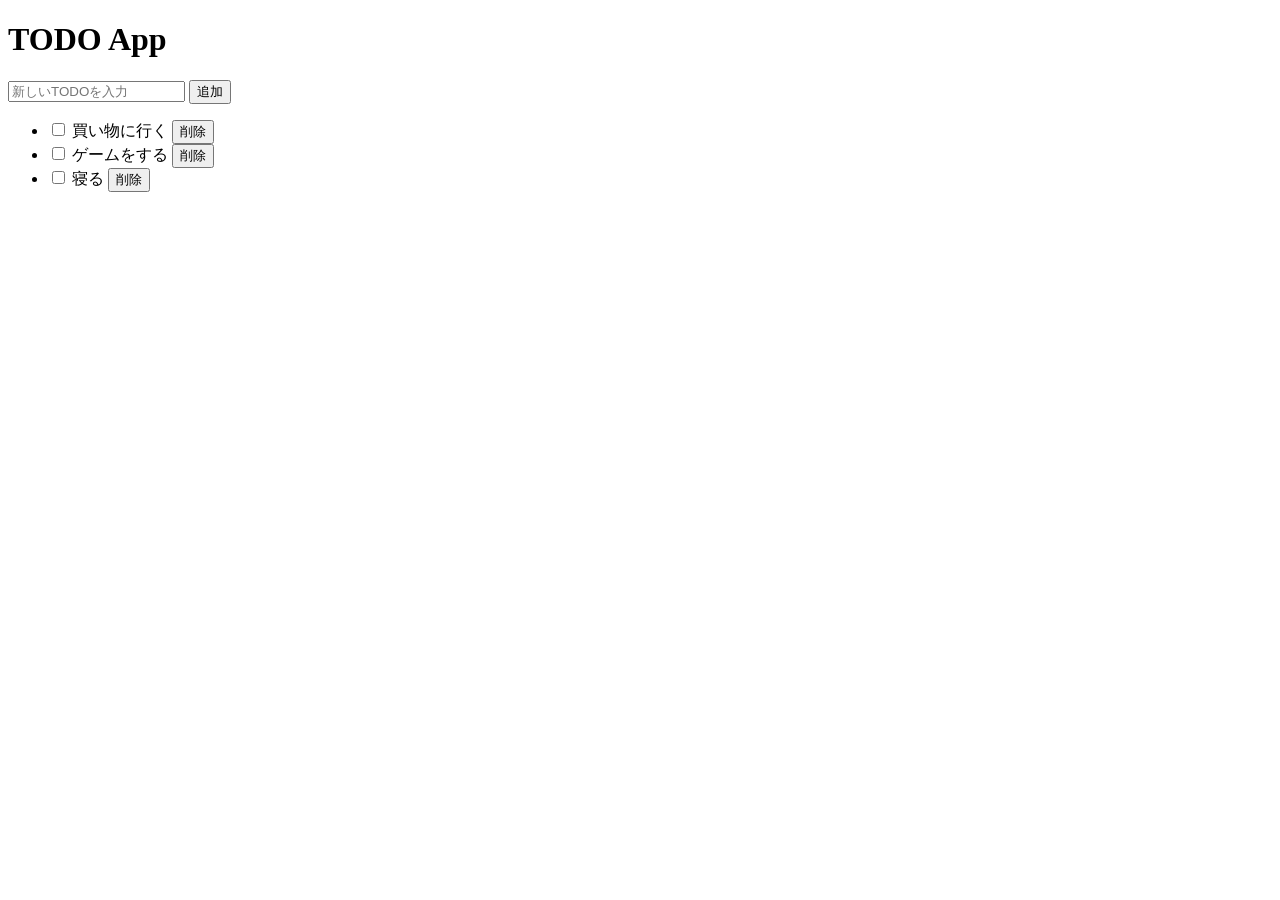
<file: session02/exercise/todo.html>
<!doctype html>
<html lang="ja">
  <head>
    <meta charset="UTF-8" />
    <meta name="viewport" content="width=device-width, initial-scale=1.0" />
    <title>TODO App</title>
  </head>
  <body>
    <!-- ============================================
       TODOアプリの HTML を作ろう

       以下の構造を完成させてください:
       1. ヘッダー: アプリのタイトル（h1）
       2. メイン: 入力フォーム + TODOリスト
       3. フッター: 著作権表示

       各TODO項目の構造:
       <li>
         <label>
           <input type="checkbox">
           <span>TODOのテキスト</span>
         </label>
         <button>削除</button>
       </li>
  ============================================ -->

    <!-- ===== ヘッダー ===== -->
    <header>
      <h1>TODO App</h1>
      <!-- ヒント: h1タグでアプリのタイトルを書こう -->
    </header>

    <!-- ===== メインコンテンツ ===== -->
    <main>

        <form id="todo-form">
        <input type="text" id="todo-input"
               placeholder="新しいTODOを入力">
        <button type="submit">追加</button>
    </form>
    <ul id="todo-list">
        <li>
            <label>
                <input type="checkbox">
                <span>買い物に行く</span>
            </label>
            <button>削除</button>
        </li>
         <li>
            <label>
                <input type="checkbox">
                <span>ゲームをする</span>
            </label>
            <button>削除</button>
             <li>
            <label>
                <input type="checkbox">
                <span>寝る</span>
            </label>
            <button>削除</button>
        </li>
        </li>
    </ul>

      <!-- ----- TODO入力エリア ----- -->
      <!-- ヒント: form (id="todo-form") タグの中に以下を追加
         - input (type="text", id="todo-input", placeholder="新しいTODOを入力...")
         - button (type="submit", テキスト: "追加")
    -->

      <!-- ----- TODOリスト表示エリア ----- -->
      <!-- ヒント: ul (id="todo-list") の中に li を3つ以上追加
         各liには label でcheckboxとspanを包み、後ろに削除ボタンを置く
         1つは checked をつけて完了済みにしてみよう
    --></main>

    <!-- ===== フッター ===== -->
    <footer>
      <!-- ヒント: <p>&copy; 2026 TODO App</p> -->
    </footer>
  </body>
</html>
</file>
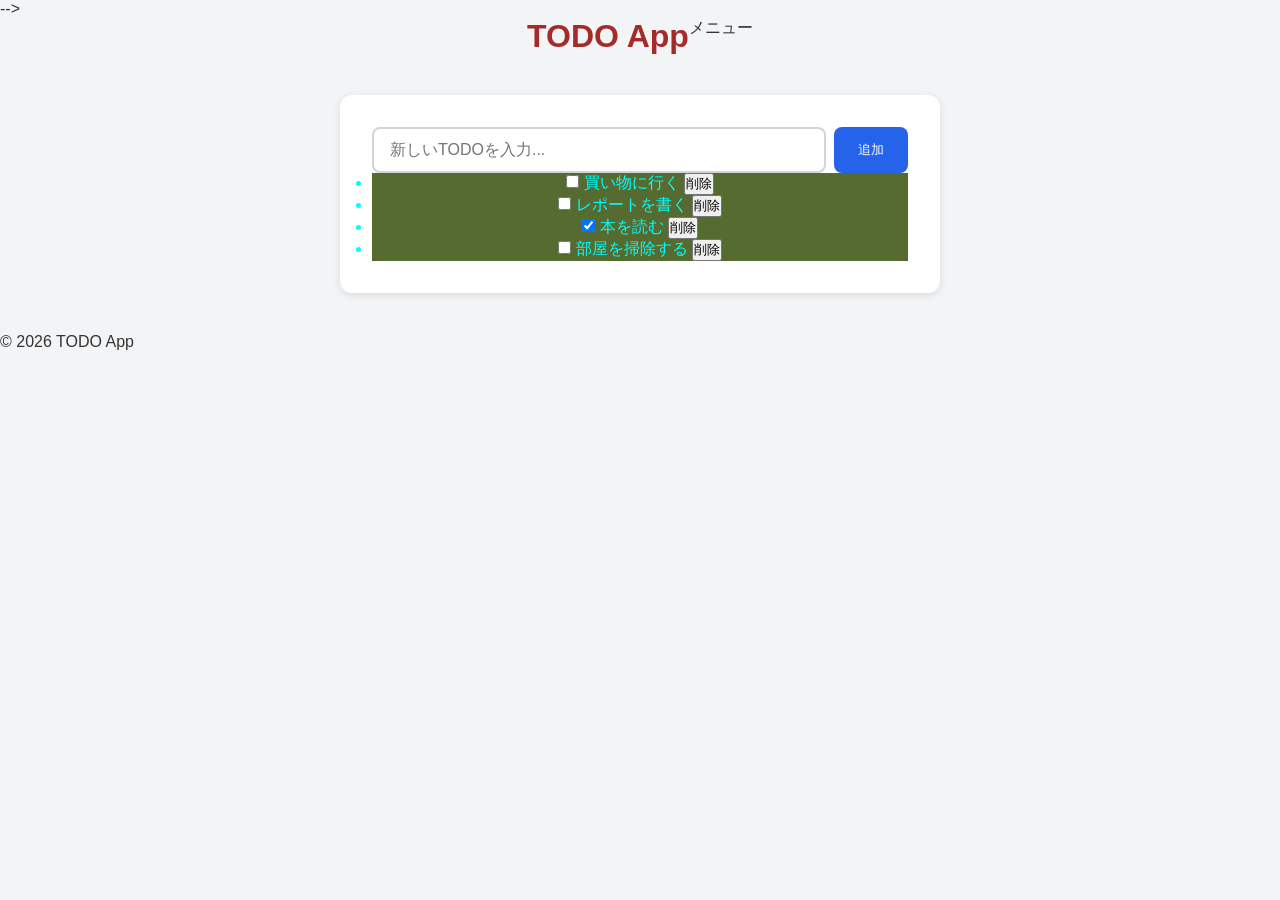
<file: session03/exercise/todo.html>
<!doctype html>
<html lang="ja">
  <head>
    <meta charset="UTF-8" />
    <meta name="viewport" content="width=device-width, initial-scale=1.0" />
    <title>TODO App</title>
    <!-- ヒント: 外部CSSファイルを読み込もう -->
    <link rel="stylesheet" href="style.css"> -->

  
  </head>
  <body>
    <!-- ヘッダー（第2回の正解にclass名を追加） -->
    <header class="header">
      <h1>TODO App</h1>
      <nav>メニュー</nav>
    </header>


    <!-- メインコンテンツ -->
    <main class="todo-card">
      <!-- TODO入力エリア -->
      <form id="todo-form" class="input-area">
        <input
          type="text"
          id="todo-input"
          class="todo-input"
          placeholder="新しいTODOを入力..."
        />
        <button type="submit" class="todo-button">追加</button>
      </form>

      <!-- TODOリスト -->
      <ul id="todo-list" class="todo-list">
        <li class="todo-item">
          <label class="todo-label">
            <input type="checkbox" class="todo-checkbox" />
            <span class="todo-title">買い物に行く</span>
          </label>
          <button class="delete-button">削除</button>
        </li>

        <li class="todo-item">
          <label class="todo-label">
            <input type="checkbox" class="todo-checkbox" />
            <span class="todo-title">レポートを書く</span>
          </label>
          <button class="delete-button">削除</button>
        </li>

        <li class="todo-item done">
          <label class="todo-label">
            <input type="checkbox" class="todo-checkbox" checked />
            <span class="todo-title">本を読む</span>
          </label>
          <button class="delete-button">削除</button>
        </li>

        <li class="todo-item">
          <label class="todo-label">
            <input type="checkbox" class="todo-checkbox" />
            <span class="todo-title">部屋を掃除する</span>
          </label>
          <button class="delete-button">削除</button>
        </li>
      </ul>
    </main>

    <!-- フッター -->
    <footer class="footer">
      <p>&copy; 2026 TODO App</p>
    </footer>
  </body>
</html>
</file>
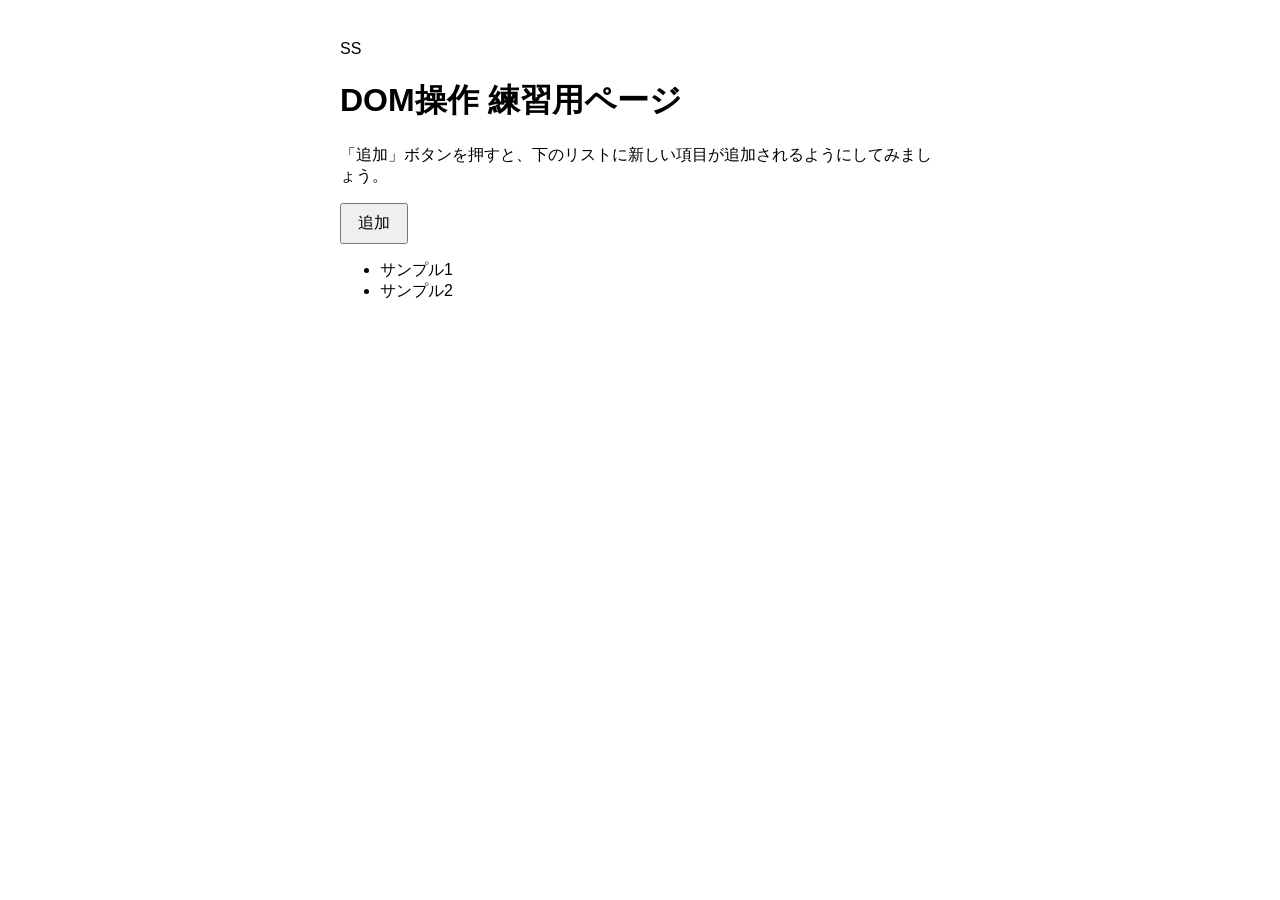
<file: session04/exercise/dom-example.html>
<!doctype html>
<html lang="ja">
  <head>
    <meta charset="UTF-8" />
    <title>DOM操作 練習用</title>
    <style>
      body {
        font-family: sans-serif;
        max-width: 600px;
        margin: 40px auto;
        padding: 0 20px;
      }
      button {
        padding: 8px 16px;
        font-size: 16px;
        cursor: pointer;
      }
      ul {
        margin-top: 16px;
      }
    </style>
  </head>
  <body>SS
    <h1>DOM操作 練習用ページ</h1>

    <p>
      「追加」ボタンを押すと、下のリストに新しい項目が追加されるようにしてみましょう。
    </p>

    <button id="add-item-btn">追加</button>

    <ul id="item-list">
      <li>サンプル1</li>
      <li>サンプル2</li>
    </ul>

    <script>

const addItemBtn = document.getElementById("add-item-btn");
const itemList = document.getElementById("item-list");


addItemBtn.addEventListener("click", () => {

  const newItem = document.createElement("li");
  newItem.textContent = "新しいアイテム";
  itemList.appendChild(newItem);
});
    </script>
  </body>
</html>
</file>
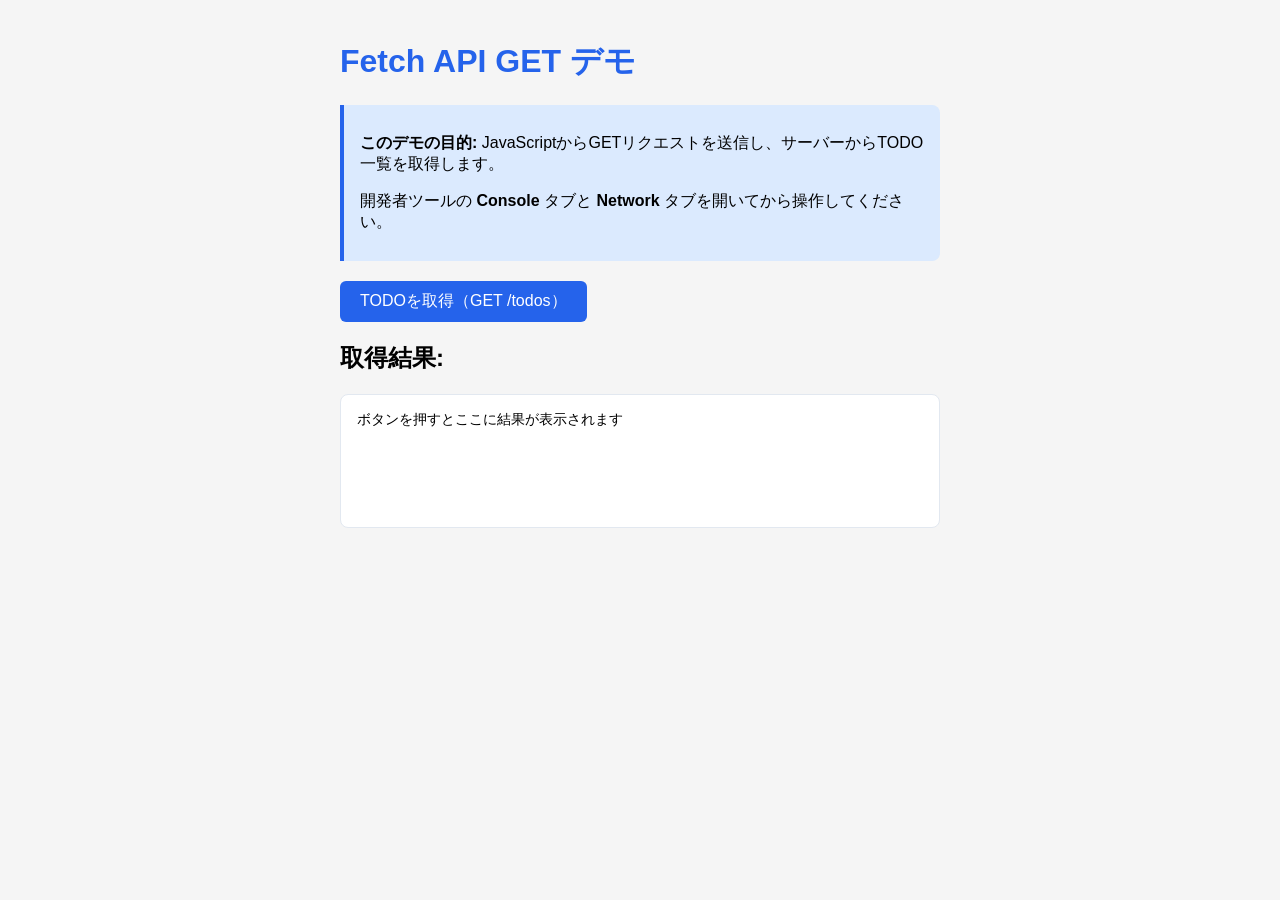
<file: session07/exercise/static/fetch-get-example.html>
<!doctype html>
<html lang="ja">
  <head>
    <meta charset="UTF-8" />
    <meta name="viewport" content="width=device-width, initial-scale=1.0" />
    <title>Fetch API GET デモ</title>
    <style>
      body {
        font-family:
          "Helvetica Neue", Arial, "Hiragino Kaku Gothic ProN", sans-serif;
        max-width: 600px;
        margin: 40px auto;
        padding: 0 20px;
        background-color: #f5f5f5;
      }
      h1 {
        color: #2563eb;
      }
      button {
        background-color: #2563eb;
        color: white;
        border: none;
        padding: 10px 20px;
        border-radius: 6px;
        font-size: 16px;
        cursor: pointer;
      }
      button:hover {
        background-color: #1d4ed8;
      }
      #result {
        margin-top: 20px;
        padding: 16px;
        background-color: white;
        border-radius: 8px;
        border: 1px solid #e2e8f0;
        min-height: 100px;
        white-space: pre-wrap;
        font-family: monospace;
        font-size: 14px;
      }
      .info {
        background-color: #dbeafe;
        border-left: 4px solid #2563eb;
        padding: 12px 16px;
        margin-bottom: 20px;
        border-radius: 0 8px 8px 0;
      }
    </style>
  </head>
  <body>
    <h1>Fetch API GET デモ</h1>

    <div class="info">
      <p>
        <strong>このデモの目的:</strong>
        JavaScriptからGETリクエストを送信し、サーバーからTODO一覧を取得します。
      </p>
      <p>
        開発者ツールの <strong>Console</strong> タブと
        <strong>Network</strong> タブを開いてから操作してください。
      </p>
    </div>

    <button onclick="getTodos()">TODOを取得（GET /todos）</button>

    <h2>取得結果:</h2>
    <div id="result">ボタンを押すとここに結果が表示されます</div>

    <script>
      // =====================================================
      // Fetch API を使った GET リクエストのデモ
      // =====================================================

      // このページは FastAPI の static フォルダから配信される。
      // 画面とAPIが同じサーバー（同一オリジン）なので、相対パス "/todos" で呼べる。

      // async/await を使った GET リクエスト
      async function getTodos() {
        console.log("--- GET /todos を実行します ---");

        try {
          // Step 1: fetch() でGETリクエストを送信
          //   fetch() はデフォルトでGETメソッドを使う
          console.log("Step 1: fetch() でリクエスト送信...");
          const response = await fetch("/todos");

          // Step 2: レスポンスのステータスを確認
          console.log("Step 2: レスポンス受信");
          console.log("  ステータスコード:", response.status);
          console.log("  OK?:", response.ok);

          // Step 3: レスポンスのbodyをJSON形式で解析
          //   response.json() はPromiseを返すのでawaitが必要
          console.log("Step 3: JSONを解析中...");
          const data = await response.json();

          // Step 4: 取得したデータを表示
          console.log("Step 4: データ取得完了!");
          console.log("  取得したTODO一覧:", data);
          console.log("  TODO数:", data.length);

          // 画面にも表示
          const resultDiv = document.getElementById("result");
          resultDiv.textContent = JSON.stringify(data, null, 2);
        } catch (error) {
          // エラーが発生した場合（サーバーが起動していないなど）
          console.error("エラーが発生しました:", error);
          document.getElementById("result").textContent =
            "エラー: " +
            error.message +
            "\n\nサーバーが起動しているか確認してください。";
        }
      }
    </script>
  </body>
</html>
</file>
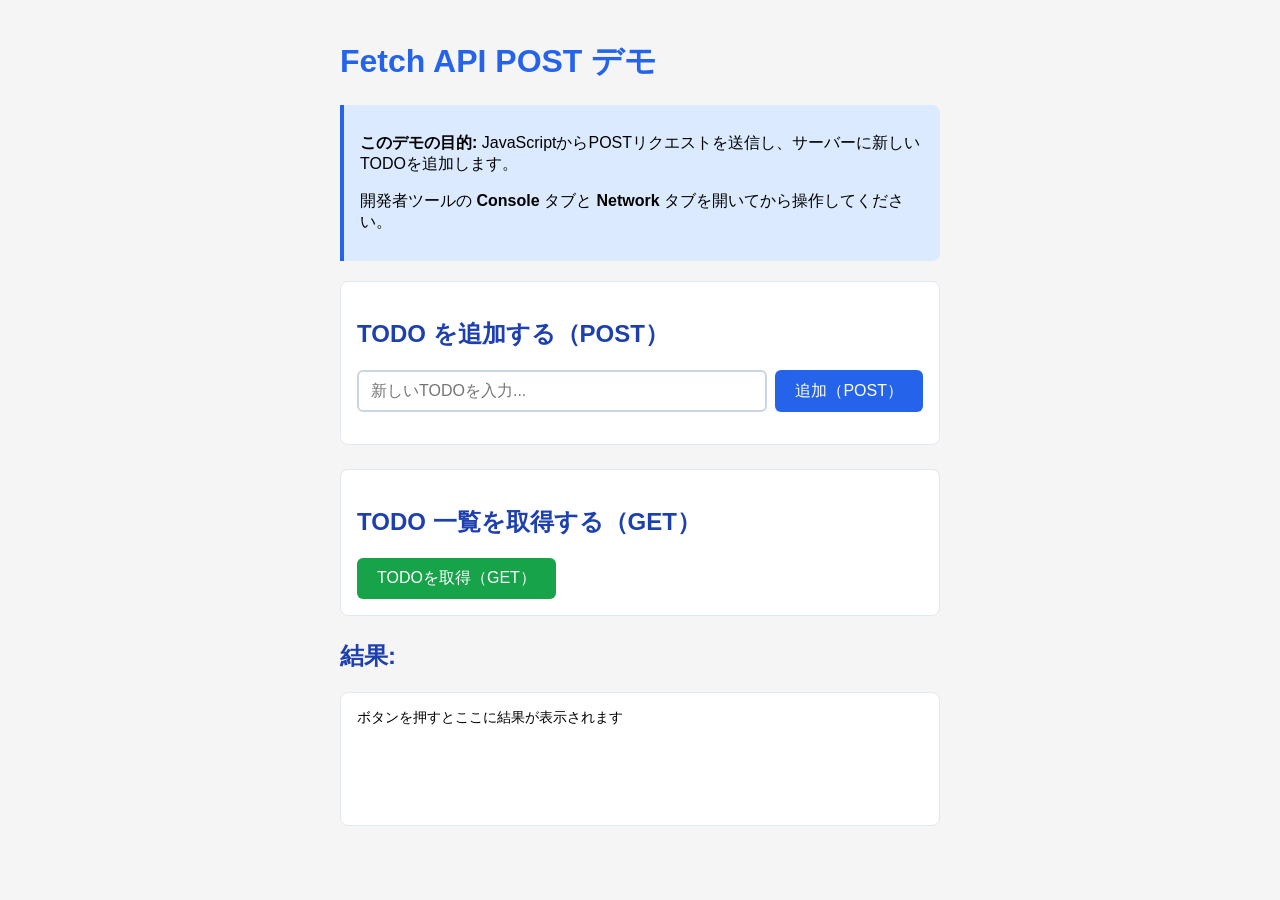
<file: session07/exercise/static/fetch-post-example.html>
<!doctype html>
<html lang="ja">
  <head>
    <meta charset="UTF-8" />
    <meta name="viewport" content="width=device-width, initial-scale=1.0" />
    <title>Fetch API POST デモ</title>
    <style>
      body {
        font-family:
          "Helvetica Neue", Arial, "Hiragino Kaku Gothic ProN", sans-serif;
        max-width: 600px;
        margin: 40px auto;
        padding: 0 20px;
        background-color: #f5f5f5;
      }
      h1 {
        color: #2563eb;
      }
      h2 {
        color: #1e40af;
      }
      .input-group {
        display: flex;
        gap: 8px;
        margin-bottom: 16px;
      }
      input[type="text"] {
        flex: 1;
        padding: 10px 12px;
        border: 2px solid #cbd5e1;
        border-radius: 6px;
        font-size: 16px;
      }
      input[type="text"]:focus {
        outline: none;
        border-color: #2563eb;
      }
      button {
        background-color: #2563eb;
        color: white;
        border: none;
        padding: 10px 20px;
        border-radius: 6px;
        font-size: 16px;
        cursor: pointer;
      }
      button:hover {
        background-color: #1d4ed8;
      }
      .btn-green {
        background-color: #16a34a;
      }
      .btn-green:hover {
        background-color: #15803d;
      }
      #result {
        margin-top: 20px;
        padding: 16px;
        background-color: white;
        border-radius: 8px;
        border: 1px solid #e2e8f0;
        min-height: 100px;
        white-space: pre-wrap;
        font-family: monospace;
        font-size: 14px;
      }
      .info {
        background-color: #dbeafe;
        border-left: 4px solid #2563eb;
        padding: 12px 16px;
        margin-bottom: 20px;
        border-radius: 0 8px 8px 0;
      }
      .section {
        margin-bottom: 24px;
        padding: 16px;
        background-color: white;
        border-radius: 8px;
        border: 1px solid #e2e8f0;
      }
    </style>
  </head>
  <body>
    <h1>Fetch API POST デモ</h1>

    <div class="info">
      <p>
        <strong>このデモの目的:</strong>
        JavaScriptからPOSTリクエストを送信し、サーバーに新しいTODOを追加します。
      </p>
      <p>
        開発者ツールの <strong>Console</strong> タブと
        <strong>Network</strong> タブを開いてから操作してください。
      </p>
    </div>

    <div class="section">
      <h2>TODO を追加する（POST）</h2>
      <div class="input-group">
        <input type="text" id="todoInput" placeholder="新しいTODOを入力..." />
        <button onclick="addTodo()">追加（POST）</button>
      </div>
    </div>

    <div class="section">
      <h2>TODO 一覧を取得する（GET）</h2>
      <button class="btn-green" onclick="getTodos()">TODOを取得（GET）</button>
    </div>

    <h2>結果:</h2>
    <div id="result">ボタンを押すとここに結果が表示されます</div>

    <script>
      // =====================================================
      // Fetch API を使った POST リクエストのデモ
      // =====================================================

      // このページは FastAPI の static フォルダから配信される。
      // 画面とAPIが同じサーバー（同一オリジン）なので、相対パス "/todos" で呼べる。

      // ----- GET: TODO一覧を取得 -----
      async function getTodos() {
        console.log("--- GET /todos を実行します ---");
        try {
          const response = await fetch("/todos");
          const data = await response.json();
          console.log("取得したTODO一覧:", data);
          document.getElementById("result").textContent =
            "GET /todos のレスポンス:\n" + JSON.stringify(data, null, 2);
        } catch (error) {
          console.error("GETエラー:", error);
          document.getElementById("result").textContent =
            "エラー: " + error.message;
        }
      }

      // ----- POST: 新しいTODOを追加 -----
      async function addTodo() {
        const input = document.getElementById("todoInput");
        const title = input.value.trim();

        if (!title) {
          alert("TODOを入力してください");
          return;
        }

        console.log("--- POST /todos を実行します ---");
        console.log("送信するデータ:", { title: title });

        try {
          // Step 1: POSTリクエストの設定
          //   method: HTTPメソッドを指定
          //   headers: 送信するデータの形式を宣言
          //   body: 送信するデータ（JSON文字列に変換）
          const requestBody = { title: title };
          console.log("Step 1: リクエスト設定");
          console.log("  method: POST");
          console.log("  Content-Type: application/json");
          console.log("  body (JSオブジェクト):", requestBody);
          console.log("  body (JSON文字列):", JSON.stringify(requestBody));

          // Step 2: fetch() でPOSTリクエストを送信
          console.log("Step 2: fetch() でリクエスト送信...");
          const response = await fetch("/todos", {
            method: "POST",
            headers: {
              "Content-Type": "application/json",
            },
            body: JSON.stringify(requestBody),
          });

          // Step 3: レスポンスを確認
          console.log("Step 3: レスポンス受信");
          console.log("  ステータスコード:", response.status);
          const data = await response.json();
          console.log("  レスポンスデータ:", data);
          console.log("  サーバーが付与したID:", data.id);

          // Step 4: 画面に表示
          document.getElementById("result").textContent =
            "POST /todos のレスポンス:\n" + JSON.stringify(data, null, 2);

          // 入力欄をクリア
          input.value = "";
        } catch (error) {
          console.error("POSTエラー:", error);
          document.getElementById("result").textContent =
            "エラー: " + error.message;
        }
      }

      // Enterキーでも追加できるようにする
      document
        .getElementById("todoInput")
        .addEventListener("keydown", function (e) {
          if (e.key === "Enter") {
            addTodo();
          }
        });
    </script>
  </body>
</html>
</file>
<file: session03/exercise/style.css>
/* ===========================================
   TODOアプリ CSS - 実習用スターター
   第3回 CSS基礎

   todo.html の <link> タグのコメントを外して
   このファイルを読み込んでからスタイルを書いていこう
   =========================================== */

h1{
  color: brown;
}

.box-demo {
  width: 200px;
  padding: 20px;
  border: 3px solid blue;
  margin: 30px;
  background-color: lightyellow;
}
/* --- 1. リセットと基本設定 ---
   ヒント: * で全要素の margin/padding を 0 に
          box-sizing: border-box でサイズ計算を楽に */

* {
   margin: 0;
  padding: 0;
  box-sizing: border-box
  /* ヒント: margin: 0; padding: 0; box-sizing: border-box; */
}

body {
   font-family: "Helvetica Neue", Arial, "Hiragino Sans",
               "Noto Sans JP", sans-serif;
  background-color: #f3f4f6;
  color: #333;
/* --- 2. ヘッダー ---
   ヒント: 背景色 #2563eb, 文字色 white, padding, text-align: center */

  

.header {display: flex; justify-content: center;  }

.header h1 {
  /* ヒント: font-size: 24px */
}

/* --- 3. メインコンテンツ --- */

/* --- 4. TODOカード ---
   ヒント: 白背景, max-width: 600px, margin: 24px auto で中央配置
           padding: 32px, border-radius: 12px, box-shadow */

.todo-card { background-color: white;
  max-width: 600px;
  margin: 40px auto;       
  padding: 32px;
  border-radius: 12px;    
  box-shadow: 0 2px 8px rgba(0, 0, 0, 0.1); 
}

/* --- 5. 入力エリア ---
   ヒント: display: flex で横並び, gap: 8px, margin-bottom: 24px */

.input-area { display: flex; gap: 8px;ｓ
}

.todo-input {
  flex: 1;                  /* 残りの幅を使い切る */
  padding: 12px 16px;
  border: 2px solid #d1d5db;
  border-radius: 8px;
  font-size: 16px;
}

.todo-input:focus {
  /* ヒント: border-color: #2563eb, outline: none */
}

.todo-button {
  padding: 12px 24px;
  background-color: #2563eb;
  color: white;
  border: none;
  border-radius: 8px;
  cursor: pointer;
}

.todo-button:hover {
   background-color: #1d4ed8;
}

/* --- 6. TODOリスト --- */

.todo-list {
  /* ヒント: list-style: none */
}

.todo-item {
            color: aqua;
             text-align: center;
             background-color: darkolivegreen;
}
   

.todo-item:hover {
 background-color: #f9fafb;
}

/* --- 7. TODO項目の内容 --- */

.todo-label {
  /* ヒント: display: flex, align-items: center, gap: 12px, cursor: pointer, flex: 1 */
}

.todo-checkbox {
  /* ヒント: width: 20px, height: 20px, cursor: pointer */
}

.todo-title {
  /* ヒント: font-size: 16px */
}

/* --- 8. 完了状態 ---
   ヒント: 完了アイテムの背景を変え、テキストに取り消し線を引く */

.todo-item.done {
  /* ヒント: background-color: #f0fdf4, border-color: #bbf7d0 */
}

.todo-item.done .todo-title {
  /* ヒント: text-decoration: line-through, color: #9ca3af */
}

/* --- 9. 削除ボタン --- */

.delete-button {
  /* ヒント: padding: 6px 12px, background-color: transparent
             color: #9ca3af, border: 1px solid #d1d5db, border-radius: 6px, cursor: pointer */
}

.delete-button:hover {
  /* ヒント: background-color: #fef2f2, color: #dc2626, border-color: #fca5a5 */
}

/* --- 10. 空メッセージ ---
   ヒント: TODOが0件のときに表示するメッセージ
           text-align: center, padding: 32px, color: #9ca3af, font-size: 14px */

.empty-message {
}

/* --- 11. ページフッター --- */

.footer {
  /* ヒント: background-color: #374151, color: #9ca3af
             text-align: center, padding: 16px, font-size: 14px */
}

/* --- 12. レスポンシブデザイン ---
   ヒント: @media (max-width: 480px) でスマホ向けスタイルを記述
           カードのmargin/paddingを小さく、入力エリアを縦並びに */
</file>
